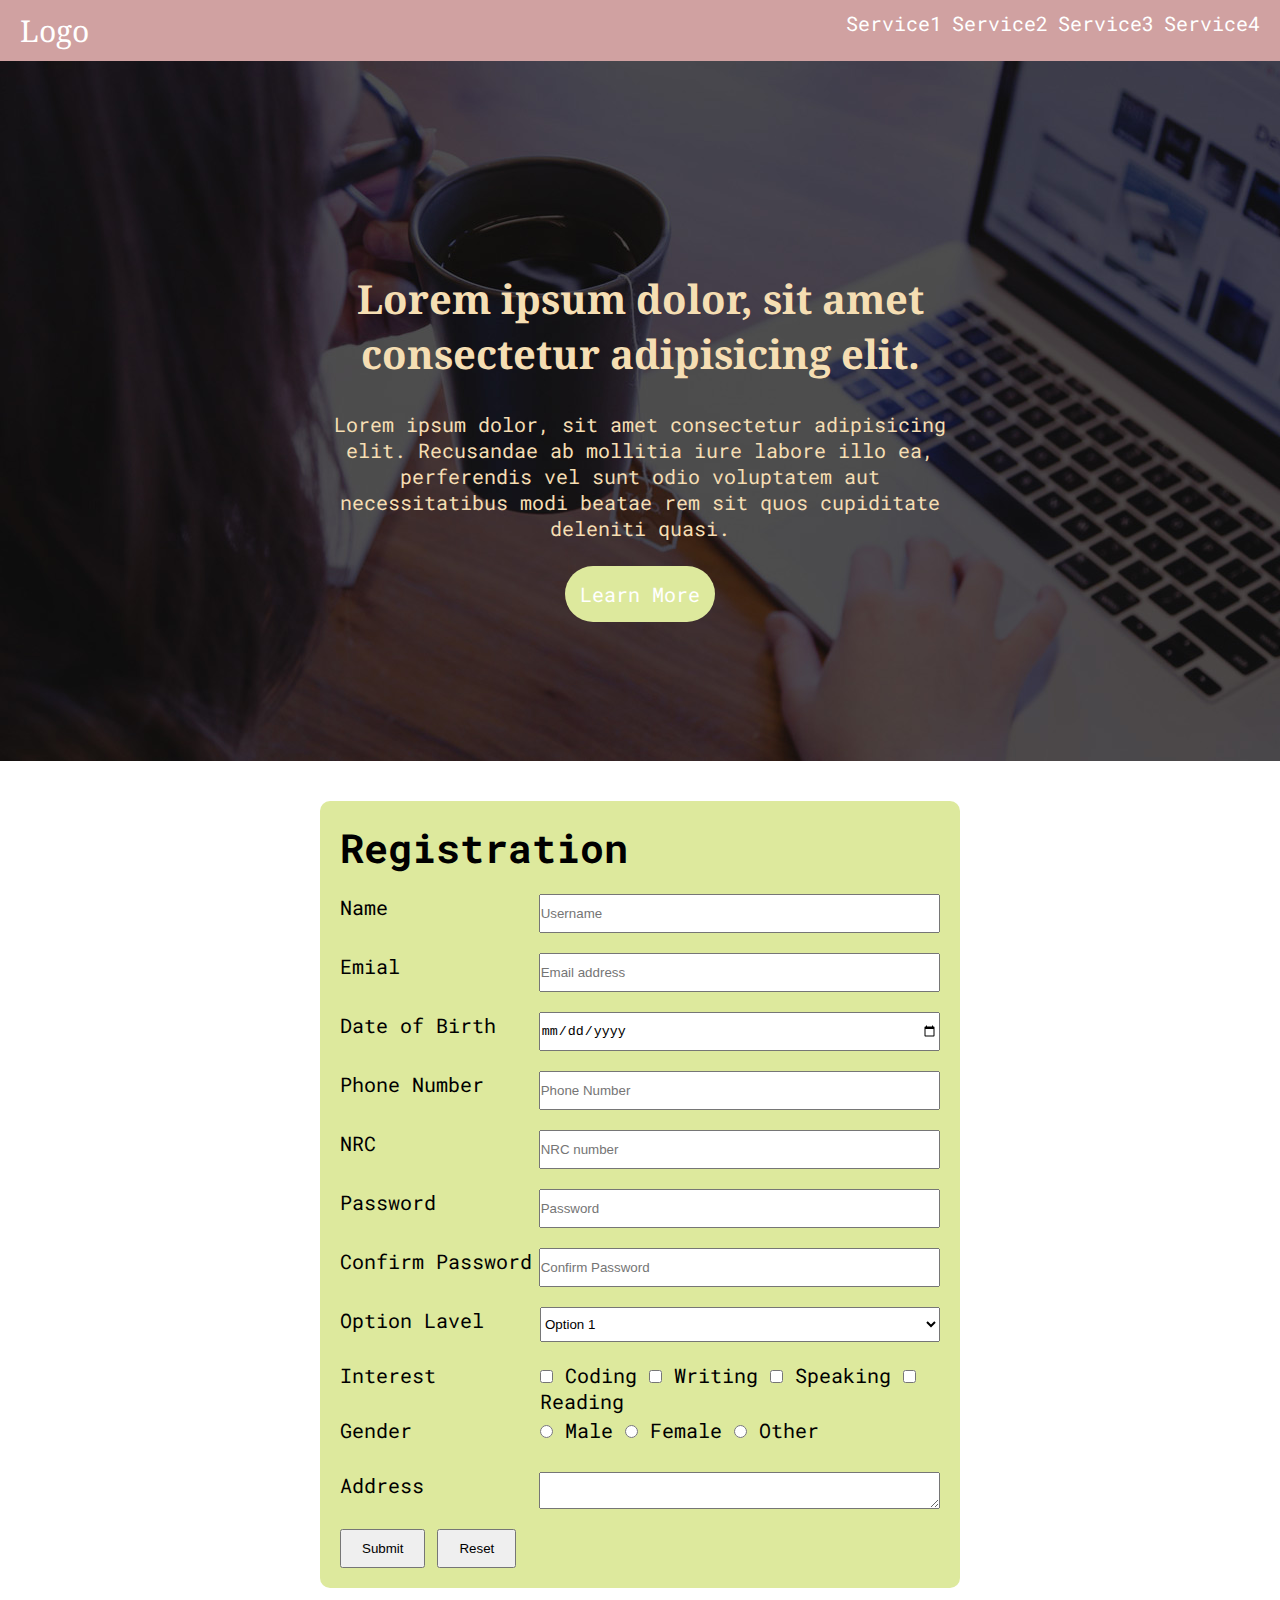
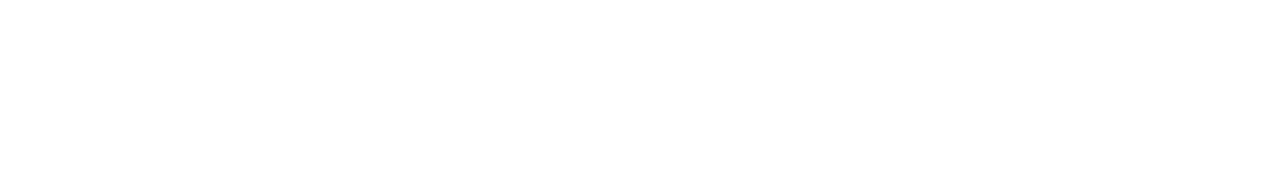
<file: index.html>
<!DOCTYPE html>
<html lang="en">
  <head>
    <meta charset="UTF-8" />
    <meta name="viewport" content="width=device-width, initial-scale=1.0" />
    <link rel="stylesheet" href="/assets/styles.css" />
    <link rel="preconnect" href="https://fonts.googleapis.com" />
    <link rel="preconnect" href="https://fonts.gstatic.com" crossorigin />
    <link rel="preconnect" href="https://fonts.googleapis.com" />
    <link rel="preconnect" href="https://fonts.gstatic.com" crossorigin />
    <title>Document</title>
  </head>
  <body>
    <header>
      <nav>
        <div class="logo"><a href="#">Logo</a></div>
        <ul>
          <li class="main-menu">
            <a href="#">Service1</a>
            <ul class="sub-menu">
              <li><a href="#">sub 1</a></li>
              <hr />
              <li><a href="#">sub 1</a></li>
              <hr />
              <li><a href="#">sub 1</a></li>
            </ul>
          </li>
          <li class="main-menu">
            <a href="#">Service2</a>
            <ul class="sub-menu">
              <li><a href="#">sub 1</a></li>
              <hr />
              <li><a href="#">sub 1</a></li>
              <hr />
              <li><a href="#">sub 1</a></li>
            </ul>
          </li>
          <li class="main-menu">
            <a href="#">Service3</a>
            <ul class="sub-menu">
              <li><a href="#">sub 1</a></li>
              <hr />
              <li><a href="#">sub 1</a></li>
              <hr />
              <li><a href="#">sub 1</a></li>
            </ul>
          </li>
          <li class="main-menu">
            <a href="#">Service4</a>
            <ul class="sub-menu">
              <li><a href="#">sub 1</a></li>
              <hr />
              <li><a href="#">sub 1</a></li>
              <hr />
              <li><a href="#">sub 1</a></li>
            </ul>
          </li>
        </ul>
      </nav>
    </header>
    <main>
      <section class="hero">
        <img src="/images/backgoround_img.jpg" alt="Working image." />
        <div class="info-container">
          <h1>Lorem ipsum dolor, sit amet consectetur adipisicing elit.</h1>
          <p>
            Lorem ipsum dolor, sit amet consectetur adipisicing elit. Recusandae
            ab mollitia iure labore illo ea, perferendis vel sunt odio
            voluptatem aut necessitatibus modi beatae rem sit quos cupiditate
            deleniti quasi.
          </p>
          <a href="#">Learn More</a>
        </div>
      </section>
      <section class="body-section">
        <div class="container">
          <form action="#" class="register-form">
            <h1>Registration</h1>
            <div class="form-group">
              <label for="fname">Name</label>
              <input type="text" placeholder="Username"/>
            </div>
            <div class="form-group">
              <label for="femail">Emial</label>
              <input type="text" placeholder="Email address"/>
            </div>
            <div class="form-group">
              <label for="fname">Date of Birth</label>
              <input type="date" />
            </div>
            <div class="form-group">
              <label for="fname">Phone Number</label>
              <input type="text" placeholder="Phone Number"/>
            </div>
            <div class="form-group">
              <label for="fname">NRC</label>
              <input type="text" placeholder="NRC number"/>
            </div>
            <div class="form-group">
              <label for="fpassowrd">Password</label>
              <input type="text" placeholder="Password"/>
            </div>
            <div class="form-group">
              <label for="fname">Confirm Password</label>
              <input type="text" placeholder="Confirm Password"/>
            </div>
            <div class="form-group">
              <label for="fname">Option Lavel</label>
              <select id="cars">
                <option value="option1">Option 1</option>
                <option value="option2">Option 2</option>
                <option value="option3">Option 3</option>
                <option value="option4">Option 4</option>
              </select>
            </div>
            <div class="form-group">
              <label for="fname">Interest</label>
              <div>
                <input type="checkbox" id="coding" />
                <label for="coding">Coding</label>
                <input type="checkbox" id="writing" />
                <label for="writing">Writing</label>
                <input type="checkbox" id="speaking" />
                <label for="speaking">Speaking</label>
                <input type="checkbox" id="reading" />
                <label for="reading">Reading</label>
              </div>
            </div>
            <div class="form-group">
              <label for="fname">Gender</label>
              <div>
                <input type="radio" id="male" />
                <label for="male">Male</label>
                <input type="radio" id="female" />
                <label for="female">Female</label>
                <input type="radio" id="other" />
                <label for="other">Other</label>
              </div>
            </div>
            <div class="form-group">
              <label for="fname">Address</label>
              <textarea name="" id="" rows="5"></textarea>
            </div>
            <input type="submit" value="Submit" class="submit-btn"/>
            <input type="submit" value="Reset" class="submit-btn"/>
          </form>
        </div>
      </section>
    </main>
  </body>
</html>
</file>
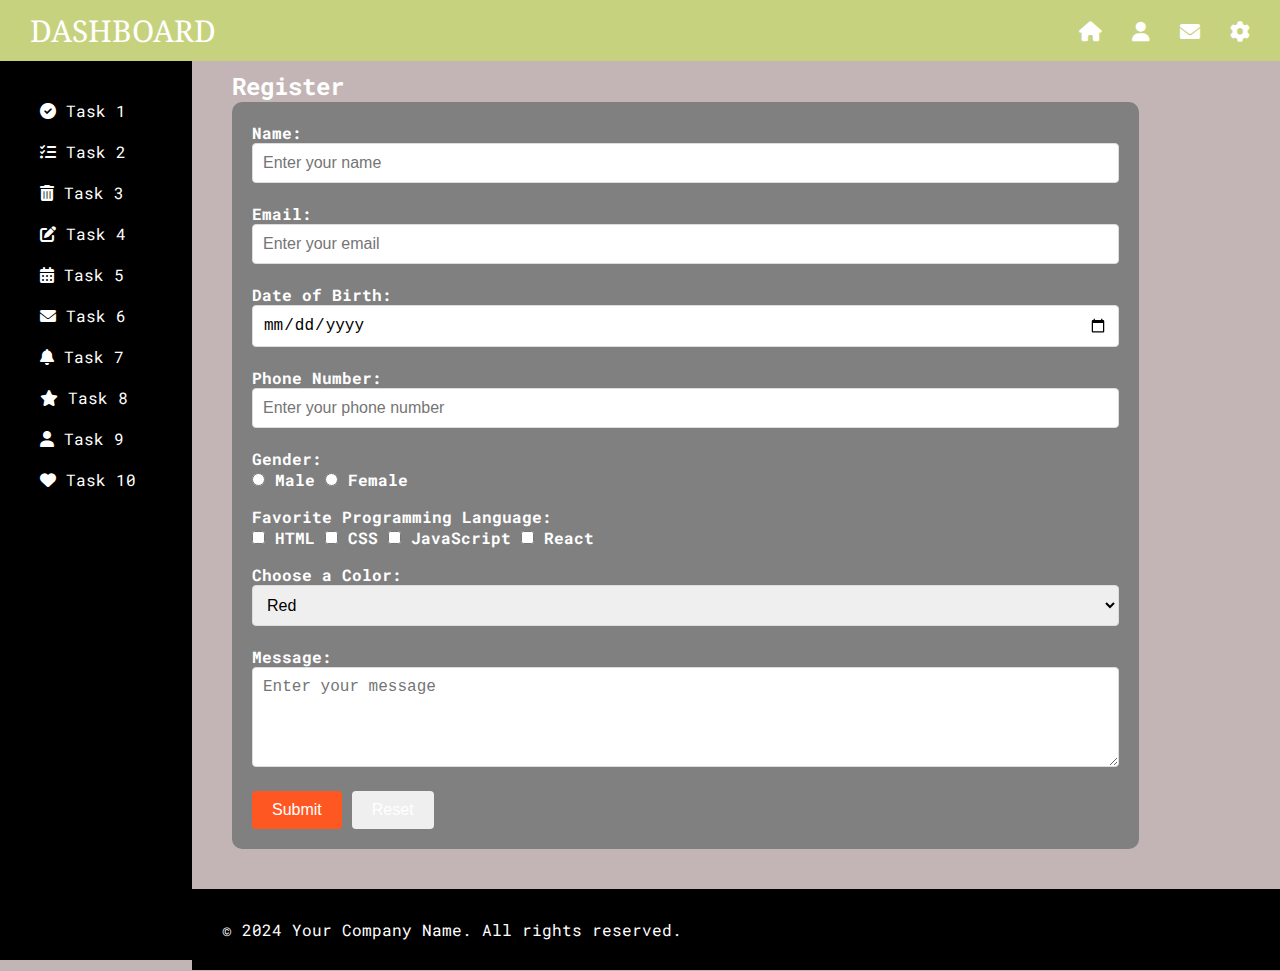
<file: asigment_page.html>
<!DOCTYPE html>
<html lang="en">
  <head>
    <meta charset="UTF-8" />
    <meta name="viewport" content="width=device-width, initial-scale=1.0" />
    <link rel="stylesheet" href="/assets/assigment_page_styles.css" />
    <link
      rel="stylesheet"
      href="https://cdnjs.cloudflare.com/ajax/libs/font-awesome/6.0.0-beta3/css/all.min.css"
    />
    <title>Dashboard</title>
  </head>
  <body>
    <header>
      <nav>
        <div class="logo">
          <a href="#">Dashboard</a>
        </div>
        <ul>
          <li>
            <a href="#"><i class="fas fa-home"></i></a>
          </li>
          <li>
            <a href="#"><i class="fas fa-user"></i></a>
          </li>
          <li>
            <a href="#"><i class="fas fa-envelope"></i></a>
          </li>
          <li>
            <a href="#"><i class="fas fa-cog"></i></a>
          </li>
        </ul>
      </nav>
    </header>

    <main>
      <section class="dashboard-section">
        <div class="side-bar">
          <div class="item-container">
            <ul>
              <li><i class="fas fa-check-circle"></i> Task 1</li>
              <li><i class="fas fa-tasks"></i> Task 2</li>
              <li><i class="fas fa-trash-alt"></i> Task 3</li>
              <li><i class="fas fa-edit"></i> Task 4</li>
              <li><i class="fas fa-calendar-alt"></i> Task 5</li>
              <li><i class="fas fa-envelope"></i> Task 6</li>
              <li><i class="fas fa-bell"></i> Task 7</li>
              <li><i class="fas fa-star"></i> Task 8</li>
              <li><i class="fas fa-user"></i> Task 9</li>
              <li><i class="fas fa-heart"></i> Task 10</li>
            </ul>
          </div>
        </div>
      </section>

      <section class="sign-up-form-section">
        <h2>Register</h2>
        <div class="sign-up-form">
          <form>
            <label for="name">Name:</label>
            <input
              type="text"
              id="name"
              name="name"
              placeholder="Enter your name"
            />

            <label for="email">Email:</label>
            <input
              type="email"
              id="email"
              name="email"
              placeholder="Enter your email"
            />

            <label for="dob">Date of Birth:</label>
            <input type="date" />

            <label for="phone">Phone Number:</label>
            <input
              type="tel"
              name="phone"
              placeholder="Enter your phone number"
            />

            <div class="form-group">
              <label>Gender:</label>
              <div>
                <input type="radio" name="gender" value="male" />
                <label for="male">Male</label>
                <input type="radio" name="gender" value="female" />
                <label for="female">Female</label>
              </div>
            </div>

            <div class="form-group">
              <label for="programming-language"
                >Favorite Programming Language:</label
              >
              <div>
                <input type="checkbox" id="html" name="language" value="HTML" />
                <label for="html">HTML</label>
                <input type="checkbox" id="css" name="language" value="CSS" />
                <label for="css">CSS</label>
                <input type="checkbox" name="language" value="JavaScript" />
                <label for="js">JavaScript</label>
                <input
                  type="checkbox"
                  id="react"
                  name="language"
                  value="React"
                />
                <label for="react">React</label>
              </div>
            </div>

            <div class="form-group">
              <label for="color">Choose a Color:</label>
              <select id="color" name="color">
                <option value="red">Red</option>
                <option value="blue">Blue</option>
                <option value="green">Green</option>
              </select>
            </div>

            <label for="message">Message:</label>
            <textarea
              id="message"
              name="message"
              placeholder="Enter your message"
            ></textarea>

            <div class="button-container">
              <button type="submit">Submit</button>
              <button type="reset">Reset</button>
            </div>
          </form>
        </div>
      </section>
    </main>

    <footer>
      <p>&copy; 2024 Your Company Name. All rights reserved.</p>
    </footer>
  </body>
</html>
</file>
<file: assets/styles.css>
@import url("https://fonts.googleapis.com/css2?family=Noto+Serif:ital,wght@0,100..900;1,100..900&family=Roboto+Mono:ital,wght@0,100..700;1,100..700&family=Roboto:ital,wght@0,100;0,300;0,400;0,500;0,700;0,900;1,100;1,300;1,400;1,500;1,700;1,900&display=swap");

:root {
  --white: #fff;
  --black: #000;
  --gray: #d0a1a1;
  --primary-font: "Roboto Mono", monospace;
  --title-font: "Noto Serif", serif;
  --font-xl: 30px;
  --font-l: 20px;
  --font-sm: 10px;
  --bg-color: #dde99d;
}

* {
  margin: 0;
  padding: 0;
}

body {
  font-family: var(--primary-font);
  font-size: 20px;
}

header nav {
  background-color: var(--gray);
  display: flex;
  justify-content: space-between;
  padding: 10px 20px;
}

.logo {
  font-family: var(--title-font);
  font-size: var(--font-xl);
}

nav ul {
  display: flex;
  gap: 10px;
  list-style: none;
}

nav a {
  color: var(--white);
  text-decoration: none;
}

nav a:hover {
  color: var(--black);
}

.sub-menu {
  display: none;
  z-index: 1;
}

.sub-menu li {
  margin-bottom: 10px;
}

.main-menu:hover .sub-menu {
  display: block;
  position: absolute;
  background-color: var(--bg-color);
  padding: 0 20px;
}

.hero {
  position: relative;
  color: wheat;
  display: flex;
  justify-content: center;
  margin-bottom: 40px;
}

.info-container {
  position: absolute;
  top: 30%;
  width: 50%;
  text-align: center;
}

.info-container h1 {
    font-family: var(--title-font);
    margin-bottom: 30px;
}

.info-container p {
    font-size: var(--font-l);
    margin-bottom: 40px;
}

.info-container a {
    text-decoration: none;
    color: var(--white);
    background-color: var(--bg-color);
    padding: 15px;
    border-radius: 50px;
}

.info-container a:hover {
    background-color: red;
}

.body-section {
    display: flex;
    width: 100%;
    justify-content: center;
    margin-bottom: 200px;
}

.container {
    width: 50%;
    display: flex;
    justify-content: center;
}

.register-form {
    padding: 20px;
    background-color: var(--bg-color);
    border-radius: 10px;
}

.form-group>label {
    width: 200px;
}

.form-group {
    display: flex;
    justify-content: space-between;
    margin-bottom: 20px;
}

.form-group>*:not(label) {
    width: calc(100% - 200px);
    height: 35px;
}

.register-form h1 {
    margin-bottom: 20px;
}

.submit-btn {
    padding: 10px 20px;
}
</file>
<file: assets/assigment_page_styles.css>
@import url("https://fonts.googleapis.com/css2?family=Noto+Serif:ital,wght@0,100..900;1,100..900&family=Roboto+Mono:ital,wght@0,100..700;1,100..700&family=Roboto:ital,wght@0,100;0,300;0,400;0,500;0,700;0,900;1,100;1,300;1,400;1,500;1,700;1,900&display=swap");

:root {
  --bg-color: #c3b5b5;
  --primary-font: "Roboto Mono", monospace;
  --title-font: "Noto Serif", serif;
  --nav-bg-color: #c7d27e;
  --white: #fff;
  --font-lg: 30px;
  --font-md: 20px;
  --font-sm: 10px;
}

* {
  margin: 0;
  padding: 0;
  box-sizing: border-box;
  color: var(--white);
}

body {
  font-family: var(--primary-font);
  background-color: var(--bg-color);
}

nav {
  display: flex;
  justify-content: space-between;
  background-color: var(--nav-bg-color);
  align-items: center;
  padding: 10px 30px;
  position: fixed;
  top: 0;
  width: 100%;
  z-index: 10;
}

nav ul {
  list-style: none;
  display: flex;
  gap: 30px;
  font-size: var(--font-md);
}

nav ul li a:hover i {
  color: var(--bg-color);
}

.logo {
  font-size: var(--font-lg);
  font-family: var(--title-font);
}

.logo a {
  text-decoration: none;
  color: var(--white);
  text-transform: uppercase;
}

.dashboard-section {
  display: flex;
  width: 100%;
  margin-top: 30px;
}

.side-bar {
  background-color: black;
  width: 15%;
  height: 100%;
  position: fixed;
  top: 60px;
  padding: 40px;
}

.side-bar ul {
  list-style: none;
}

.side-bar li {
  margin-bottom: 20px;
}

label {
  margin-bottom: 10px;
  font-weight: bold;
}

.sign-up-form-section {
  margin-left: 15%;
  width: 85%;
  padding: 40px;
  background-color: var(--bg-color);
}

.sign-up-form {
  width: 90%;
  background-color: gray;
  padding: 20px;
  border-radius: 10px;
}

label {
  margin-bottom: 10px;
  font-weight: bold;
}

input,
select,
textarea {
  padding: 10px;
  margin-bottom: 20px;
  border-radius: 4px;
  border: 1px solid #ddd;
  font-size: 16px;
  color: black;
  width: 100%;
}

input[type="radio"],
input[type="checkbox"] {
  width: auto;
}

textarea {
  height: 100px;
}

button {
  padding: 10px 20px;
  border: none;
  border-radius: 4px;
  cursor: pointer;
  font-size: 16px;
}

button[type="submit"] {
  background-color: #ff5722;
  color: white;
}

footer {
  background-color: black;
  padding: 30px;
  margin-left: 15%;
}
</file>
